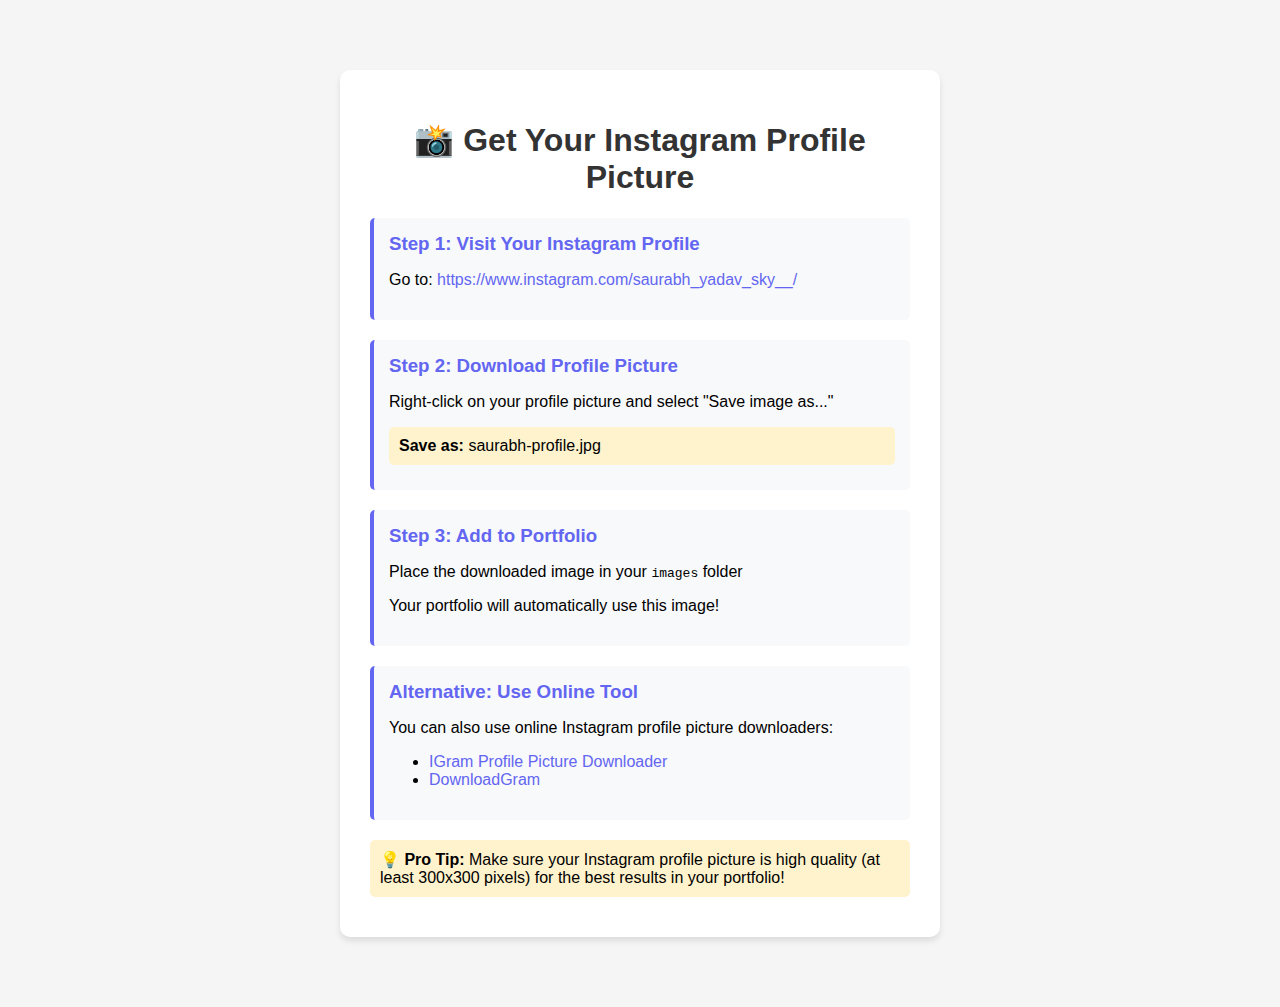
<file: get-instagram-photo.html>
<!DOCTYPE html>
<html lang="en">

<head>
    <meta charset="UTF-8">
    <meta name="viewport" content="width=device-width, initial-scale=1.0">
    <title>Get Instagram Profile Picture</title>
    <style>
        body {
            font-family: Arial, sans-serif;
            max-width: 600px;
            margin: 50px auto;
            padding: 20px;
            background: #f5f5f5;
        }
        
        .container {
            background: white;
            padding: 30px;
            border-radius: 10px;
            box-shadow: 0 4px 6px rgba(0, 0, 0, 0.1);
        }
        
        h1 {
            color: #333;
            text-align: center;
        }
        
        .step {
            margin: 20px 0;
            padding: 15px;
            background: #f8f9fa;
            border-radius: 5px;
            border-left: 4px solid #6366f1;
        }
        
        .step h3 {
            margin: 0 0 10px 0;
            color: #6366f1;
        }
        
        a {
            color: #6366f1;
            text-decoration: none;
        }
        
        a:hover {
            text-decoration: underline;
        }
        
        .highlight {
            background: #fff3cd;
            padding: 10px;
            border-radius: 5px;
            margin: 10px 0;
        }
    </style>
</head>

<body>
    <div class="container">
        <h1>📸 Get Your Instagram Profile Picture</h1>

        <div class="step">
            <h3>Step 1: Visit Your Instagram Profile</h3>
            <p>Go to: <a href="https://www.instagram.com/saurabh_yadav_sky__/" target="_blank">https://www.instagram.com/saurabh_yadav_sky__/</a></p>
        </div>

        <div class="step">
            <h3>Step 2: Download Profile Picture</h3>
            <p>Right-click on your profile picture and select "Save image as..."</p>
            <div class="highlight">
                <strong>Save as:</strong> saurabh-profile.jpg
            </div>
        </div>

        <div class="step">
            <h3>Step 3: Add to Portfolio</h3>
            <p>Place the downloaded image in your <code>images</code> folder</p>
            <p>Your portfolio will automatically use this image!</p>
        </div>

        <div class="step">
            <h3>Alternative: Use Online Tool</h3>
            <p>You can also use online Instagram profile picture downloaders:</p>
            <ul>
                <li><a href="https://igram.world/profile-picture-downloader" target="_blank">IGram Profile Picture Downloader</a></li>
                <li><a href="https://downloadgram.org/" target="_blank">DownloadGram</a></li>
            </ul>
        </div>

        <div class="highlight">
            <strong>💡 Pro Tip:</strong> Make sure your Instagram profile picture is high quality (at least 300x300 pixels) for the best results in your portfolio!
        </div>
    </div>
</body>

</html>
</file>
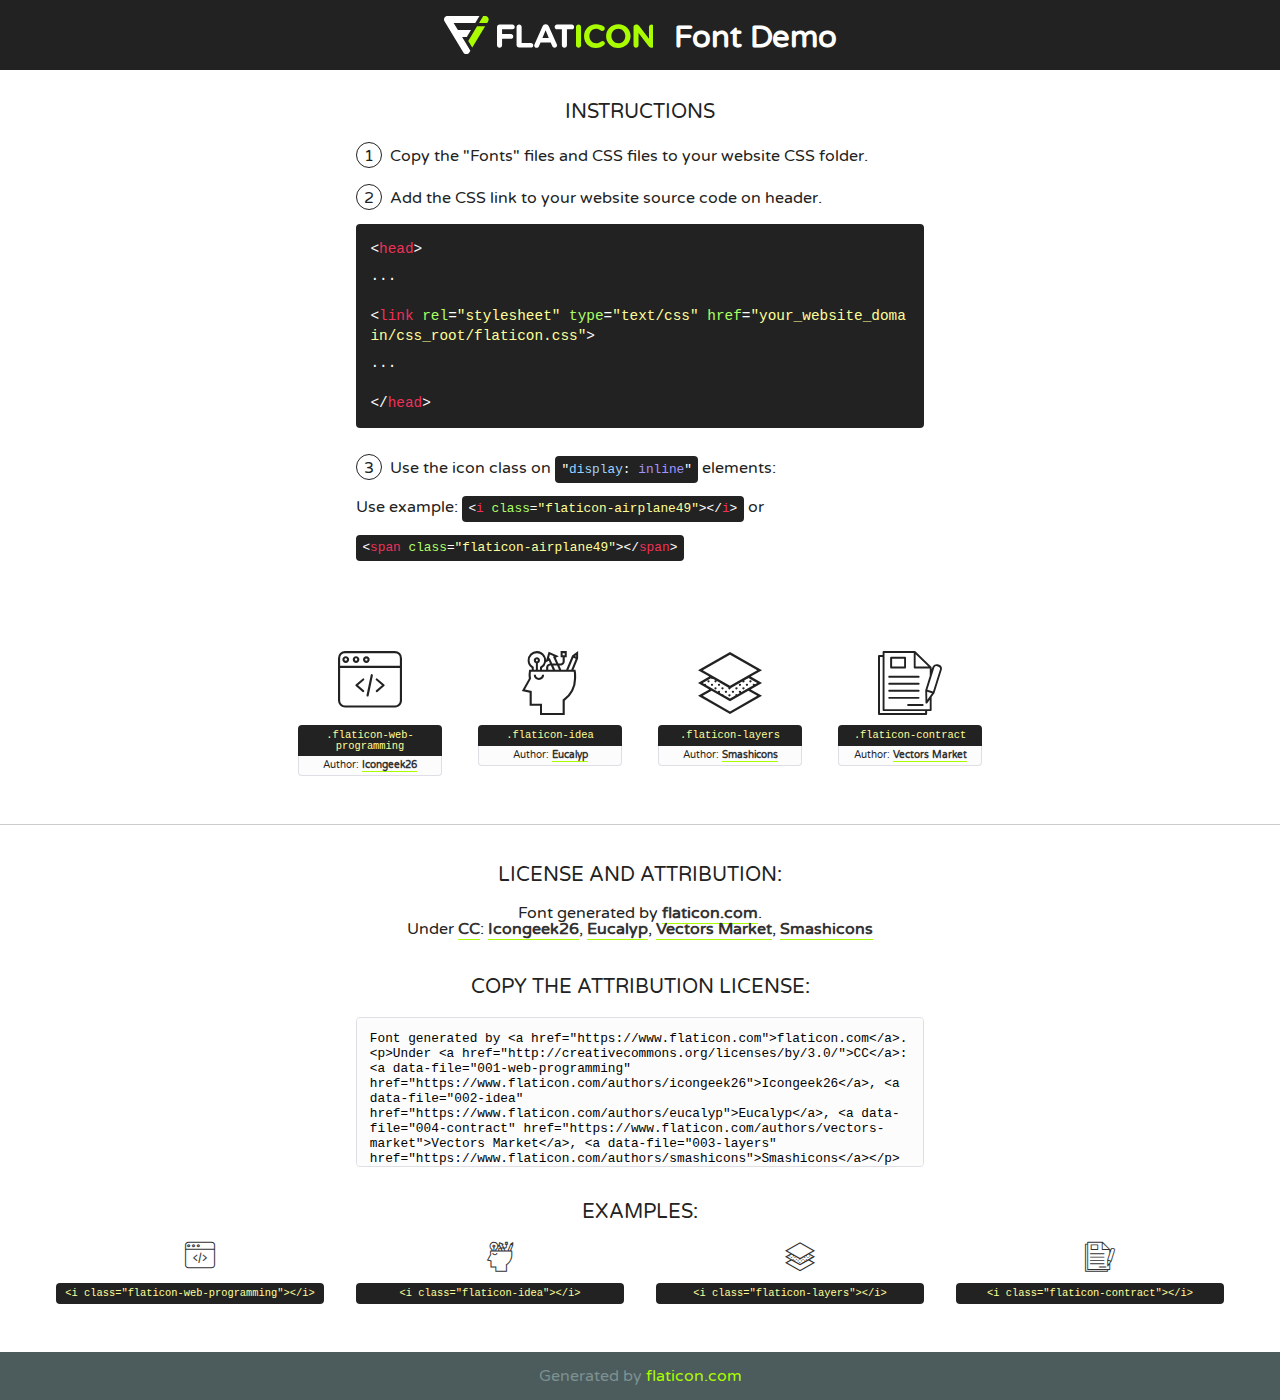
<file: fonts/flaticon/font/flaticon.html>
<!DOCTYPE html>
<!--
  Flaticon icon font: Flaticon
  Creation date: 12/06/2019 06:16
-->
<html>
<!DOCTYPE html>
<html>

<head>
    <title>Flaticon WebFont</title>
    <link href="http://fonts.googleapis.com/css?family=Varela+Round" rel="stylesheet" type="text/css" />
    <link rel="stylesheet" type="text/css" href="flaticon.css">
    <meta charset="UTF-8">
    <style>
    html, body, div, span, applet, object, iframe,
    h1, h2, h3, h4, h5, h6, p, blockquote, pre,
    a, abbr, acronym, address, big, cite, code,
    del, dfn, em, img, ins, kbd, q, s, samp,
    small, strike, strong, sub, sup, tt, var,
    b, u, i, center,
    dl, dt, dd, ol, ul, li,
    fieldset, form, label, legend,
    table, caption, tbody, tfoot, thead, tr, th, td,
    article, aside, canvas, details, embed, 
    figure, figcaption, footer, header, hgroup, 
    menu, nav, output, ruby, section, summary,
    time, mark, audio, video {
        margin: 0;
        padding: 0;
        border: 0;
        font-size: 100%;
        font: inherit;
        vertical-align: baseline;
    }
    /* HTML5 display-role reset for older browsers */
    article, aside, details, figcaption, figure, 
    footer, header, hgroup, menu, nav, section {
        display: block;
    }
    body {
        line-height: 1;
    }
    ol, ul {
        list-style: none;
    }
    blockquote, q {
        quotes: none;
    }
    blockquote:before, blockquote:after,
    q:before, q:after {
        content: '';
        content: none;
    }
    table {
        border-collapse: collapse;
        border-spacing: 0;
    }
    body {
        font-family: 'Varela Round', Helvetica, Arial, sans-serif;
        font-size: 16px;
        color: #222;
    }
    a {
        color: #333;
        border-bottom: 1px solid #a9fd00;
        font-weight: bold;
        text-decoration: none;
    }
    * {
        -moz-box-sizing: border-box;
        -webkit-box-sizing: border-box;
        box-sizing: border-box;
        margin: 0;
        padding: 0;
    }
    [class^="flaticon-"]:before, [class*=" flaticon-"]:before, [class^="flaticon-"]:after, [class*=" flaticon-"]:after {
        font-family: Flaticon;
        font-size: 30px;
        font-style: normal;
        margin-left: 20px;
        color: #333;
    }
    .wrapper {
        max-width: 600px;
        margin: auto;
        padding: 0 1em;
    }
    .title {
        font-size: 1.25em;
        text-align: center;
        margin-bottom: 1em;
        text-transform: uppercase;
    }
    header {
        text-align: center;
        background-color: #222;
        color: #fff;
        padding: 1em;
    }
    header .logo {
        width: 210px;
        height: 38px;
        display: inline-block;
        vertical-align: middle;
        margin-right: 1em;
        border: none;
    }
    header strong {
        font-size: 1.95em;
        font-weight: bold;
        vertical-align: middle;
        margin-top: 5px;
        display: inline-block;
    }
    .demo {
        margin: 2em auto;
        line-height: 1.25em;
    }
    .demo ul li {
        margin-bottom: 1em;
    }
    .demo ul li .num {
        color: #222;
        border-radius: 20px;
        display: inline-block;
        width: 26px;
        padding: 3px;
        height: 26px;
        text-align: center;
        margin-right: 0.5em;
        border: 1px solid #222;
    }
    .demo ul li code {
        background-color: #222;
        border-radius: 4px;
        padding: 0.25em 0.5em;
        display: inline-block;
        color: #fff;
        font-family: Consolas,Monaco,Lucida Console,Liberation Mono,DejaVu Sans Mono,Bitstream Vera Sans Mono,Courier New, monospace;
        font-weight: lighter;
        margin-top: 1em;
        font-size: 0.8em;
        word-break: break-all;
    }
    .demo ul li code.big {
        padding: 1em;
        font-size: 0.9em;
    }
    .demo ul li code .red {
        color: #EF3159;
    }
    .demo ul li code .green {
        color: #ACFF65;
    }
    .demo ul li code .yellow {
        color: #FFFF99;
    }
    .demo ul li code .blue {
        color: #99D3FF;
    }
    .demo ul li code .purple {
        color: #A295FF;
    }
    .demo ul li code .dots {
        margin-top: 0.5em;
        display: block;
    }
    #glyphs {
        border-bottom: 1px solid #ccc;
        padding: 2em 0;
        text-align: center;
    }
    .glyph {
        display: inline-block;
        width: 9em;
        margin: 1em;
        text-align: center;
        vertical-align: top;
        background: #FFF;
    }
    .glyph .glyph-icon {
        padding: 10px;
        display: block;
        font-family:"Flaticon";
        font-size: 64px;
        line-height: 1;
    }
    .glyph .glyph-icon:before {
        font-size: 64px;
        color: #222;
        margin-left: 0;
    }
    .class-name {
        font-size: 0.65em;
        background-color: #222;
        color: #fff;
        border-radius: 4px 4px 0 0;
        padding: 0.5em;
        color: #FFFF99;
        font-family: Consolas,Monaco,Lucida Console,Liberation Mono,DejaVu Sans Mono,Bitstream Vera Sans Mono,Courier New, monospace;
    }
    .author-name {
        font-size: 0.6em;
        background-color: #fcfcfd;
        border: 1px solid #DEDEE4;
        border-top: 0;
        border-radius: 0 0 4px 4px;
        padding: 0.5em;
    }
    .class-name:last-child {
        font-size: 10px;
        color:#888;
    }
    .class-name:last-child a {
        font-size: 10px;
        color:#555;
    }
    .class-name:last-child a:hover {
        color:#a9fd00;
    }
    .glyph > input {
        display: block;
        width: 100px;
        margin: 5px auto;
        text-align: center;
        font-size: 12px;
        cursor: text;
    }
    .glyph > input.icon-input {
        font-family:"Flaticon";
        font-size: 16px;
        margin-bottom: 10px;
    }
    .attribution .title {
        margin-top: 2em;
    }
    .attribution textarea {
        background-color: #fcfcfd;
        padding: 1em;
        border: none;
        box-shadow: none;
        border: 1px solid #DEDEE4;
        border-radius: 4px;
        resize: none;
        width: 100%;
        height: 150px;
        font-size: 0.8em;
        font-family: Consolas,Monaco,Lucida Console,Liberation Mono,DejaVu Sans Mono,Bitstream Vera Sans Mono,Courier New, monospace;
        -webkit-appearance: none;
    }
    .iconsuse {
        margin: 2em auto;
        text-align: center;
        max-width: 1200px;
    }
    .iconsuse:after {
        content: '';
        display: table;
        clear: both;
    }
    .iconsuse .image {
        float: left;
        width: 25%;
        padding: 0 1em;
    }
    .iconsuse .image p {
        margin-bottom: 1em;
    }
    .iconsuse .image span {
        display: block;
        font-size: 0.65em;
        background-color: #222;
        color: #fff;
        border-radius: 4px;
        padding: 0.5em;
        color: #FFFF99;
        margin-top: 1em;
        font-family: Consolas,Monaco,Lucida Console,Liberation Mono,DejaVu Sans Mono,Bitstream Vera Sans Mono,Courier New, monospace;
    }
    #footer {
        text-align: center;
        background-color: #4C5B5C;
        color: #7c9192;
        padding: 1em;
    }
    #footer a {
        border: none;
        color: #a9fd00;
        font-weight: normal;
    }
    @media (max-width: 960px) {
        .iconsuse .image {
            width: 50%;
        }
    }
    @media (max-width: 560px) {
        .iconsuse .image {
            width: 100%;
        }
    }
    </style>
</head>

<body class="characters-off">

    <header>
        <a href="https://www.flaticon.com" target="_blank" class="logo">
            <svg version="1.1" xmlns="http://www.w3.org/2000/svg" xmlns:xlink="http://www.w3.org/1999/xlink" xmlns:a="http://ns.adobe.com/AdobeSVGViewerExtensions/3.0/" viewBox="0 0 560.875 102.036" enable-background="new 0 0 560.875 102.036" xml:space="preserve">
                <defs>
                </defs>
                <g>
                    <g class="letters">
                        <path fill="#ffffff" d="M141.596,29.675c0-3.777,2.985-6.767,6.764-6.767h34.438c3.426,0,6.15,2.728,6.15,6.15
                        c0,3.43-2.724,6.149-6.15,6.149h-27.674v13.091h23.719c3.429,0,6.151,2.724,6.151,6.15c0,3.43-2.723,6.149-6.151,6.149h-23.719
                        v17.574c0,3.773-2.986,6.761-6.764,6.761c-3.779,0-6.764-2.989-6.764-6.761V29.675z"></path>
                        <path fill="#ffffff" d="M193.844,29.149c0-3.781,2.985-6.767,6.764-6.767c3.776,0,6.763,2.985,6.763,6.767v42.957h25.039
                        c3.426,0,6.149,2.726,6.149,6.153c0,3.425-2.723,6.15-6.149,6.15h-31.802c-3.779,0-6.764-2.986-6.764-6.768V29.149z"></path>
                        <path fill="#ffffff" d="M241.891,75.71l21.438-48.407c1.492-3.341,4.215-5.357,7.906-5.357h0.792
                        c3.686,0,6.323,2.017,7.815,5.357l21.439,48.407c0.436,0.967,0.701,1.845,0.701,2.723c0,3.602-2.809,6.501-6.414,6.501
                        c-3.161,0-5.269-1.845-6.499-4.655l-4.132-9.661h-27.059l-4.301,10.102c-1.144,2.631-3.426,4.214-6.237,4.214
                        c-3.517,0-6.24-2.81-6.24-6.325C241.1,77.64,241.451,76.677,241.891,75.71z M279.932,58.666l-8.521-20.297l-8.526,20.297H279.932
                        z"></path>
                        <path fill="#ffffff" d="M314.864,35.387H301.86c-3.429,0-6.239-2.813-6.239-6.238c0-3.429,2.811-6.24,6.239-6.24h39.533
                        c3.426,0,6.237,2.811,6.237,6.24c0,3.425-2.811,6.238-6.237,6.238h-13.001v42.785c0,3.773-2.99,6.761-6.764,6.761
                        c-3.779,0-6.764-2.989-6.764-6.761V35.387z"></path>
                        <path fill="#A9FD00" d="M352.615,29.149c0-3.781,2.985-6.767,6.767-6.767c3.774,0,6.761,2.985,6.761,6.767v49.024
                        c0,3.773-2.987,6.761-6.761,6.761c-3.781,0-6.767-2.989-6.767-6.761V29.149z"></path>
                        <path fill="#A9FD00" d="M374.132,53.836v-0.179c0-17.481,13.178-31.801,32.065-31.801c9.22,0,15.459,2.458,20.557,6.238
                        c1.402,1.054,2.637,2.985,2.637,5.357c0,3.692-2.985,6.59-6.681,6.59c-1.845,0-3.071-0.702-4.044-1.319
                        c-3.776-2.813-7.729-4.393-12.562-4.393c-10.364,0-17.831,8.611-17.831,19.154v0.173c0,10.542,7.291,19.329,17.831,19.329
                        c5.715,0,9.492-1.756,13.359-4.834c1.049-0.874,2.458-1.491,4.039-1.491c3.429,0,6.325,2.813,6.325,6.236
                        c0,2.106-1.056,3.78-2.282,4.834c-5.539,4.834-12.036,7.733-21.878,7.733C387.572,85.464,374.132,71.493,374.132,53.836z"></path>
                        <path fill="#A9FD00" d="M433.009,53.836v-0.179c0-17.481,13.79-31.801,32.766-31.801c18.981,0,32.592,14.143,32.592,31.628v0.173
                        c0,17.483-13.785,31.807-32.769,31.807C446.625,85.464,433.009,71.32,433.009,53.836z M484.224,53.836v-0.179
                        c0-10.539-7.725-19.326-18.626-19.326c-10.893,0-18.449,8.611-18.449,19.154v0.173c0,10.542,7.73,19.329,18.626,19.329
                        C476.676,72.986,484.224,64.378,484.224,53.836z"></path>
                        <path fill="#A9FD00" d="M506.233,29.321c0-3.774,2.99-6.763,6.767-6.763h1.401c3.252,0,5.183,1.583,7.029,3.953l26.093,34.265
                        V29.059c0-3.692,2.99-6.677,6.681-6.677c3.683,0,6.671,2.985,6.671,6.677v48.934c0,3.78-2.987,6.765-6.764,6.765h-0.436
                        c-3.257,0-5.188-1.581-7.034-3.953l-27.056-35.492v32.944c0,3.687-2.985,6.676-6.678,6.676c-3.683,0-6.673-2.989-6.673-6.676
                        V29.321z"></path>
                    </g>
                    <g class="insignia">
                        <path fill="#ffffff" d="M48.372,56.137h12.517l11.156-18.537H37.186L25.688,18.539h57.825L94.668,0H9.271
                        C5.925,0,2.842,1.801,1.198,4.716c-1.644,2.907-1.593,6.482,0.134,9.343l50.38,83.501c1.678,2.781,4.689,4.476,7.938,4.476
                        c3.246,0,6.257-1.695,7.935-4.476l2.898-4.804L48.372,56.137z"></path>
                        <g class="i">
                            <path fill="#A9FD00" d="M93.575,18.539h0.031v0.004l21.652,0.004l2.705-4.488c1.727-2.861,1.778-6.436,0.133-9.343
                            C116.454,1.801,113.371,0,110.026,0h-5.294L93.575,18.539z"></path>
                            <polygon fill="#A9FD00" points="88.291,27.356 64.725,66.486 75.519,84.404 109.942,27.356"></polygon>
                        </g>
                    </g>
                </g>
            </svg>
        </a>
        <strong>Font Demo</strong>
    </header>


    <section class="demo wrapper">

        <p class="title">Instructions</p>

        <ul>
            <li>
                <span class="num">1</span>Copy the "Fonts" files and CSS files to your website CSS folder.
            </li>
            <li>
                <span class="num">2</span>Add the CSS link to your website source code on header.
                <code class="big">
                    &lt;<span class="red">head</span>&gt;
                    <br/><span class="dots">...</span>
                    <br/>&lt;<span class="red">link</span> <span class="green">rel</span>=<span class="yellow">"stylesheet"</span> <span class="green">type</span>=<span class="yellow">"text/css"</span> <span class="green">href</span>=<span class="yellow">"your_website_domain/css_root/flaticon.css"</span>&gt;
                    <br/><span class="dots">...</span>
                    <br/>&lt;/<span class="red">head</span>&gt;
                </code>
            </li>

            <li>
                <p>
                    <span class="num">3</span>Use the icon class on <code>"<span class="blue">display</span>:<span class="purple"> inline</span>"</code> elements:
                    <br />
                    Use example: <code>&lt;<span class="red">i</span> <span class="green">class</span>=<span class="yellow">&quot;flaticon-airplane49&quot;</span>&gt;&lt;/<span class="red">i</span>&gt;</code> or <code>&lt;<span class="red">span</span> <span class="green">class</span>=<span class="yellow">&quot;flaticon-airplane49&quot;</span>&gt;&lt;/<span class="red">span</span>&gt;</code>
            </li>
        </ul>

    </section>




   <section id="glyphs">          
    
      
        <div class="glyph"><div class="glyph-icon flaticon-web-programming"></div>
            <div class="class-name">.flaticon-web-programming</div>
            <div class="author-name">Author: <a data-file="001-web-programming" href="https://www.flaticon.com/authors/icongeek26">Icongeek26</a> </div> 
        </div>        
        
        <div class="glyph"><div class="glyph-icon flaticon-idea"></div>
            <div class="class-name">.flaticon-idea</div>
            <div class="author-name">Author: <a data-file="002-idea" href="https://www.flaticon.com/authors/eucalyp">Eucalyp</a> </div> 
        </div>        
        
        <div class="glyph"><div class="glyph-icon flaticon-layers"></div>
            <div class="class-name">.flaticon-layers</div>
            <div class="author-name">Author: <a data-file="003-layers" href="https://www.flaticon.com/authors/smashicons">Smashicons</a> </div> 
        </div>        
        
        <div class="glyph"><div class="glyph-icon flaticon-contract"></div>
            <div class="class-name">.flaticon-contract</div>
            <div class="author-name">Author: <a data-file="004-contract" href="https://www.flaticon.com/authors/vectors-market">Vectors Market</a> </div> 
        </div>        
        

    </section>



    <section class="attribution wrapper"   style="text-align:center;">

      <div class="title">License and attribution:</div><div class="attrDiv">Font generated by <a href="https://www.flaticon.com">flaticon.com</a>. <div><p>Under <a href="http://creativecommons.org/licenses/by/3.0/">CC</a>: <a data-file="001-web-programming" href="https://www.flaticon.com/authors/icongeek26">Icongeek26</a>, <a data-file="002-idea" href="https://www.flaticon.com/authors/eucalyp">Eucalyp</a>, <a data-file="004-contract" href="https://www.flaticon.com/authors/vectors-market">Vectors Market</a>, <a data-file="003-layers" href="https://www.flaticon.com/authors/smashicons">Smashicons</a></p>  </div>
      </div>
      <div class="title">Copy the Attribution License:</div>

    <textarea onclick="this.focus();this.select();">Font generated by &lt;a href=&quot;https://www.flaticon.com&quot;&gt;flaticon.com&lt;/a&gt;. <p>Under <a href="http://creativecommons.org/licenses/by/3.0/">CC</a>: <a data-file="001-web-programming" href="https://www.flaticon.com/authors/icongeek26">Icongeek26</a>, <a data-file="002-idea" href="https://www.flaticon.com/authors/eucalyp">Eucalyp</a>, <a data-file="004-contract" href="https://www.flaticon.com/authors/vectors-market">Vectors Market</a>, <a data-file="003-layers" href="https://www.flaticon.com/authors/smashicons">Smashicons</a></p>  
     </textarea>

    </section>

    <section class="iconsuse">

          <div class="title">Examples:</div>            
             
            <div class="image">
                <p>
                    <i class="glyph-icon flaticon-web-programming"></i> 
                    <span>&lt;i class=&quot;flaticon-web-programming&quot;&gt;&lt;/i&gt;</span>
                </p>
            </div>
            
            <div class="image">
                <p>
                    <i class="glyph-icon flaticon-idea"></i> 
                    <span>&lt;i class=&quot;flaticon-idea&quot;&gt;&lt;/i&gt;</span>
                </p>
            </div>
            
            <div class="image">
                <p>
                    <i class="glyph-icon flaticon-layers"></i> 
                    <span>&lt;i class=&quot;flaticon-layers&quot;&gt;&lt;/i&gt;</span>
                </p>
            </div>
            
            <div class="image">
                <p>
                    <i class="glyph-icon flaticon-contract"></i> 
                    <span>&lt;i class=&quot;flaticon-contract&quot;&gt;&lt;/i&gt;</span>
                </p>
            </div>
                       
        </div>
                            
    </section>

<div id="footer">
    <div>Generated by <a href="https://www.flaticon.com">flaticon.com</a>
    </div>
</div>



</body>
</html>
</file>
<file: fonts/flaticon/font/flaticon.css>
/*
  	Flaticon icon font: Flaticon
  	Creation date: 12/06/2019 06:16
  	*/

@font-face {
  font-family: "Flaticon";
  src: url("./Flaticon.eot");
  src: url("./Flaticon.eot?#iefix") format("embedded-opentype"),
       url("./Flaticon.woff2") format("woff2"),
       url("./Flaticon.woff") format("woff"),
       url("./Flaticon.ttf") format("truetype"),
       url("./Flaticon.svg#Flaticon") format("svg");
  font-weight: normal;
  font-style: normal;
}

@media screen and (-webkit-min-device-pixel-ratio:0) {
  @font-face {
    font-family: "Flaticon";
    src: url("./Flaticon.svg#Flaticon") format("svg");
  }
}

[class^="flaticon-"]:before, [class*=" flaticon-"]:before,
[class^="flaticon-"]:after, [class*=" flaticon-"]:after {   
  font-family: Flaticon;
        font-size: 20px;
font-style: normal;
margin-left: 20px;
}

.flaticon-web-programming:before { content: "\f100"; }
.flaticon-idea:before { content: "\f101"; }
.flaticon-layers:before { content: "\f102"; }
.flaticon-contract:before { content: "\f103"; }
</file>
